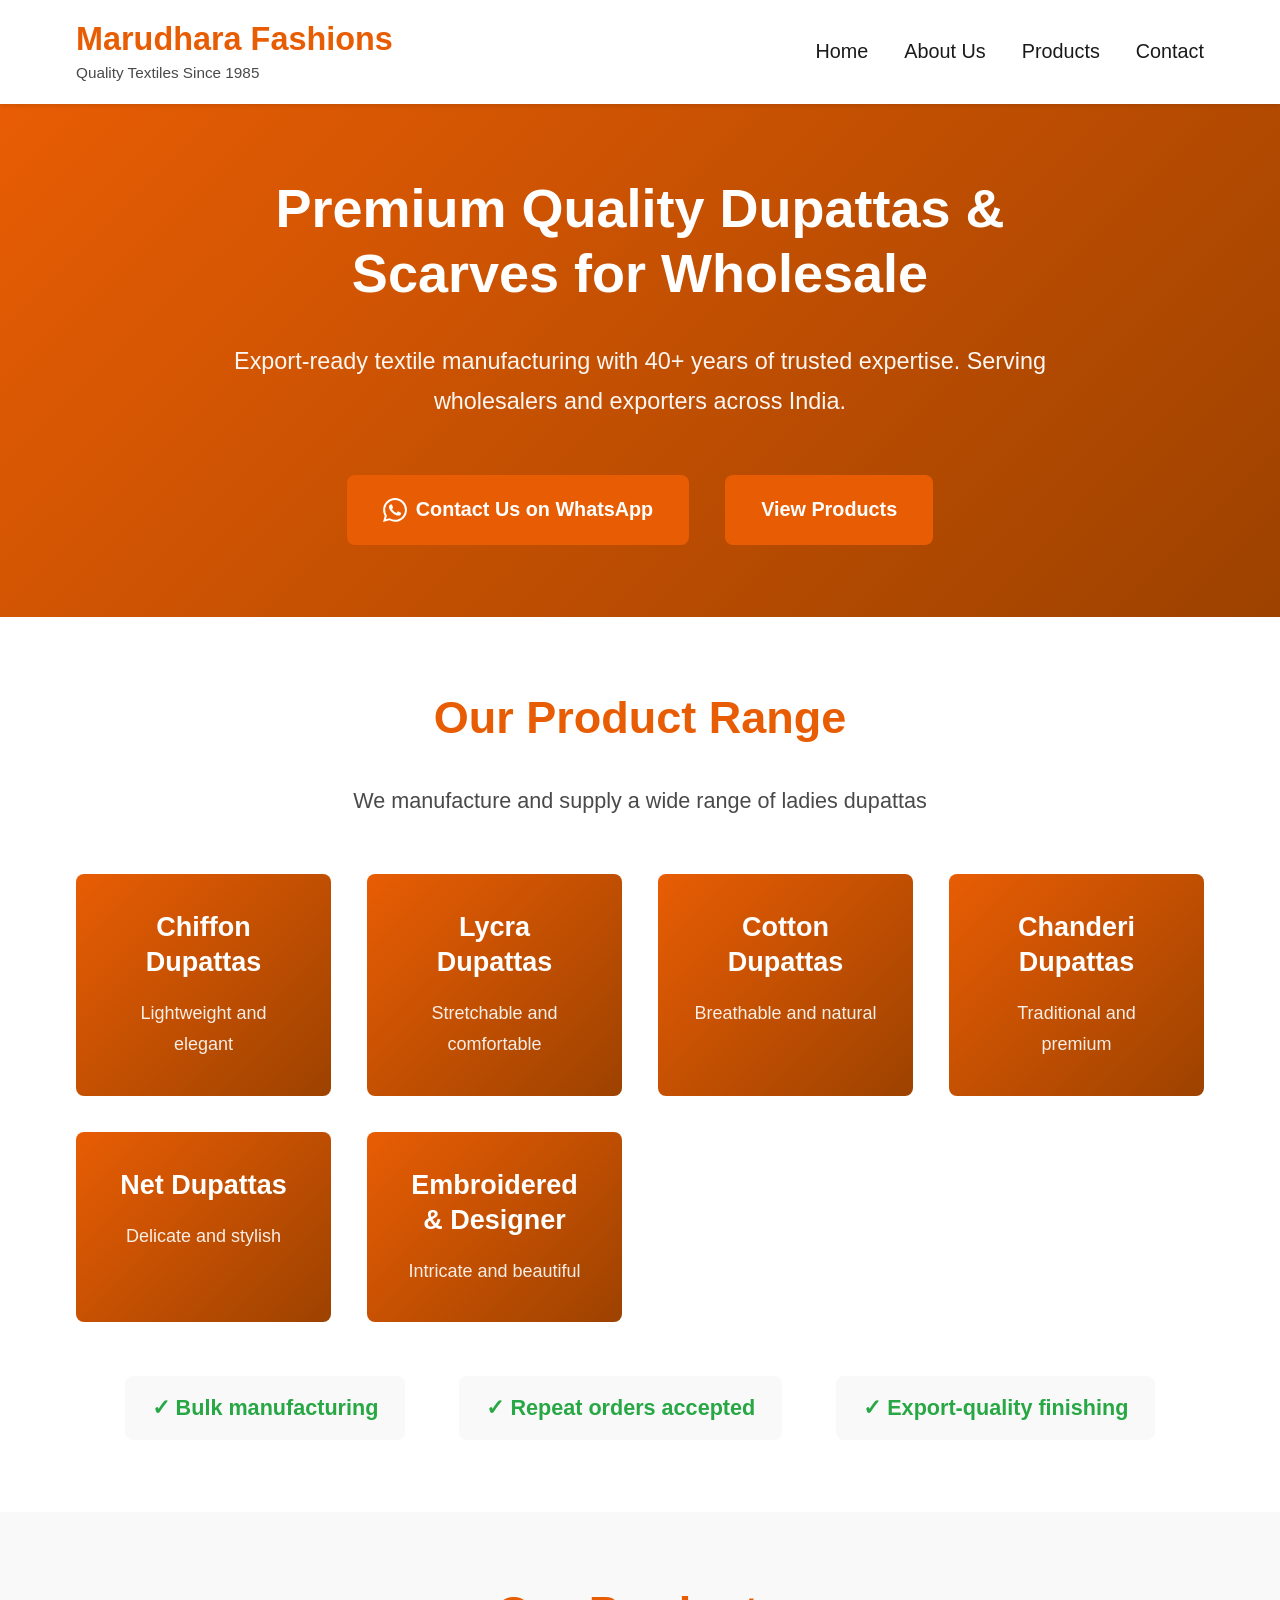
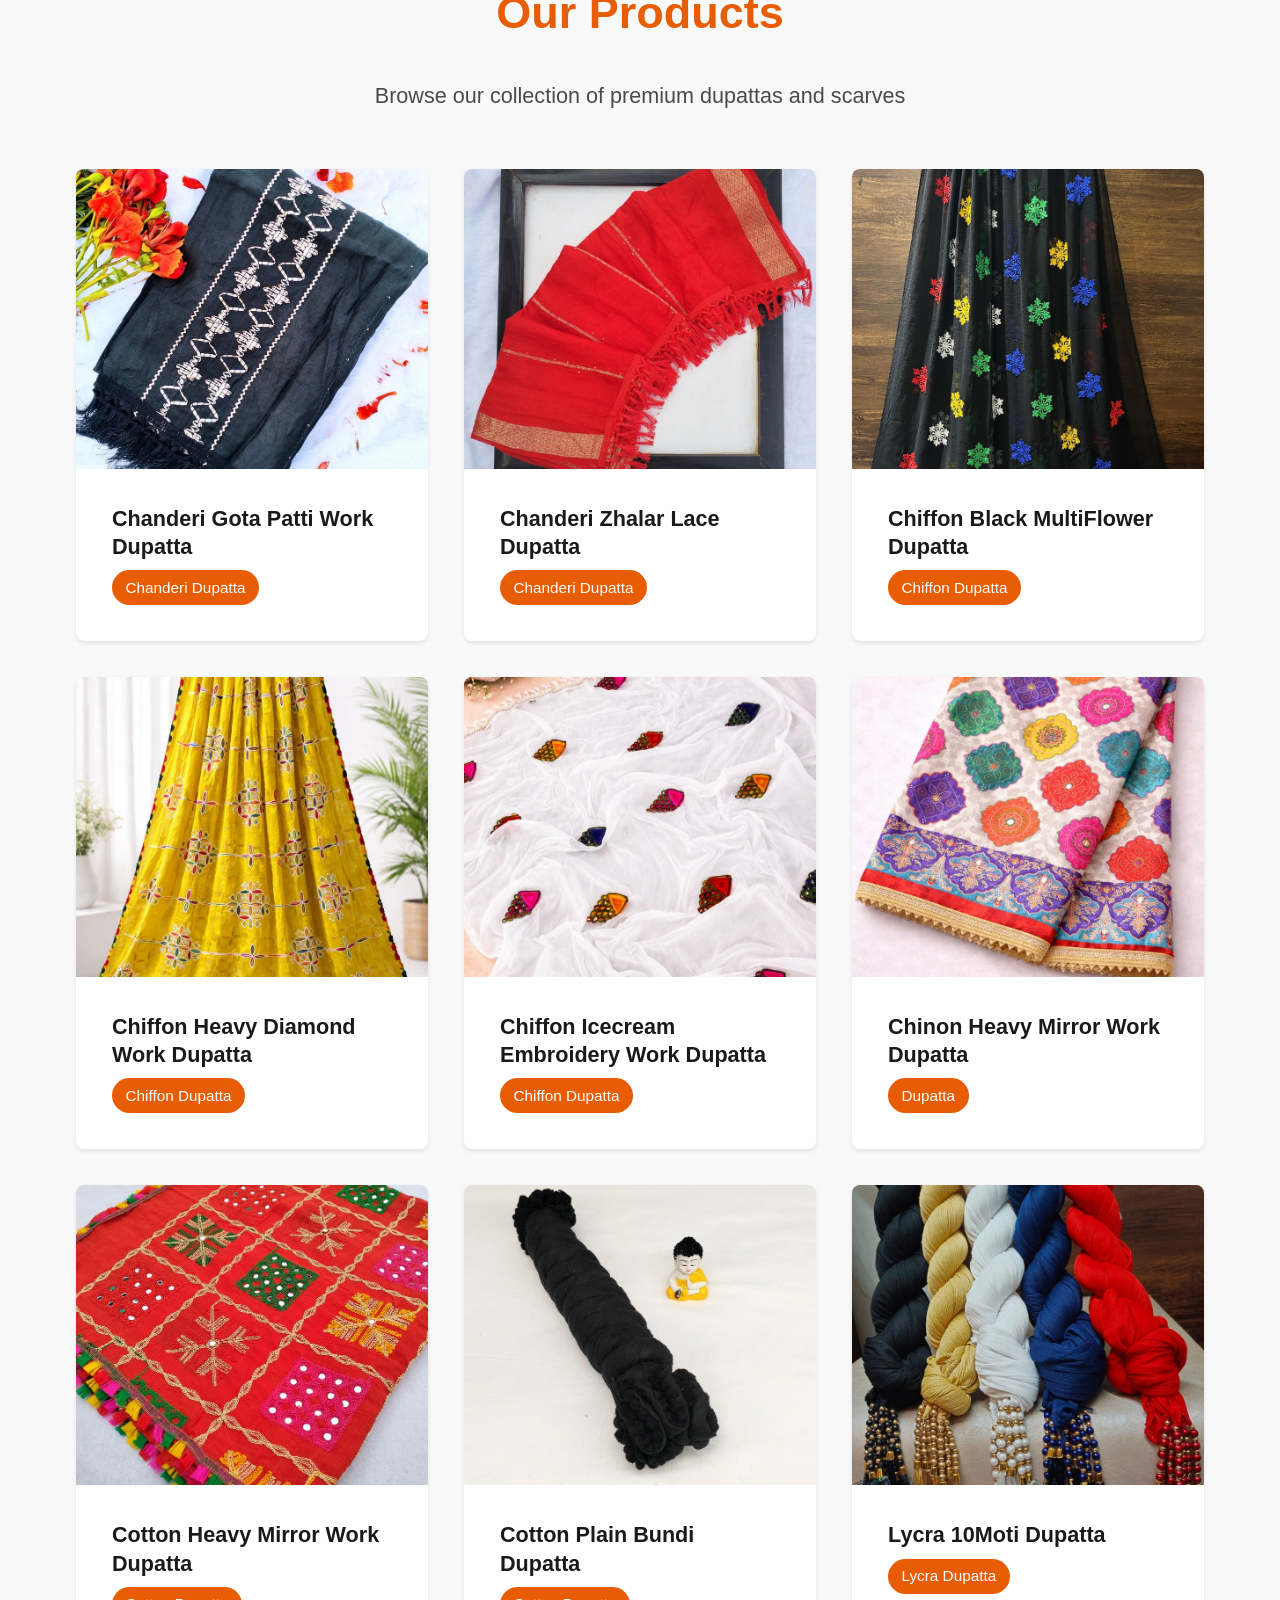
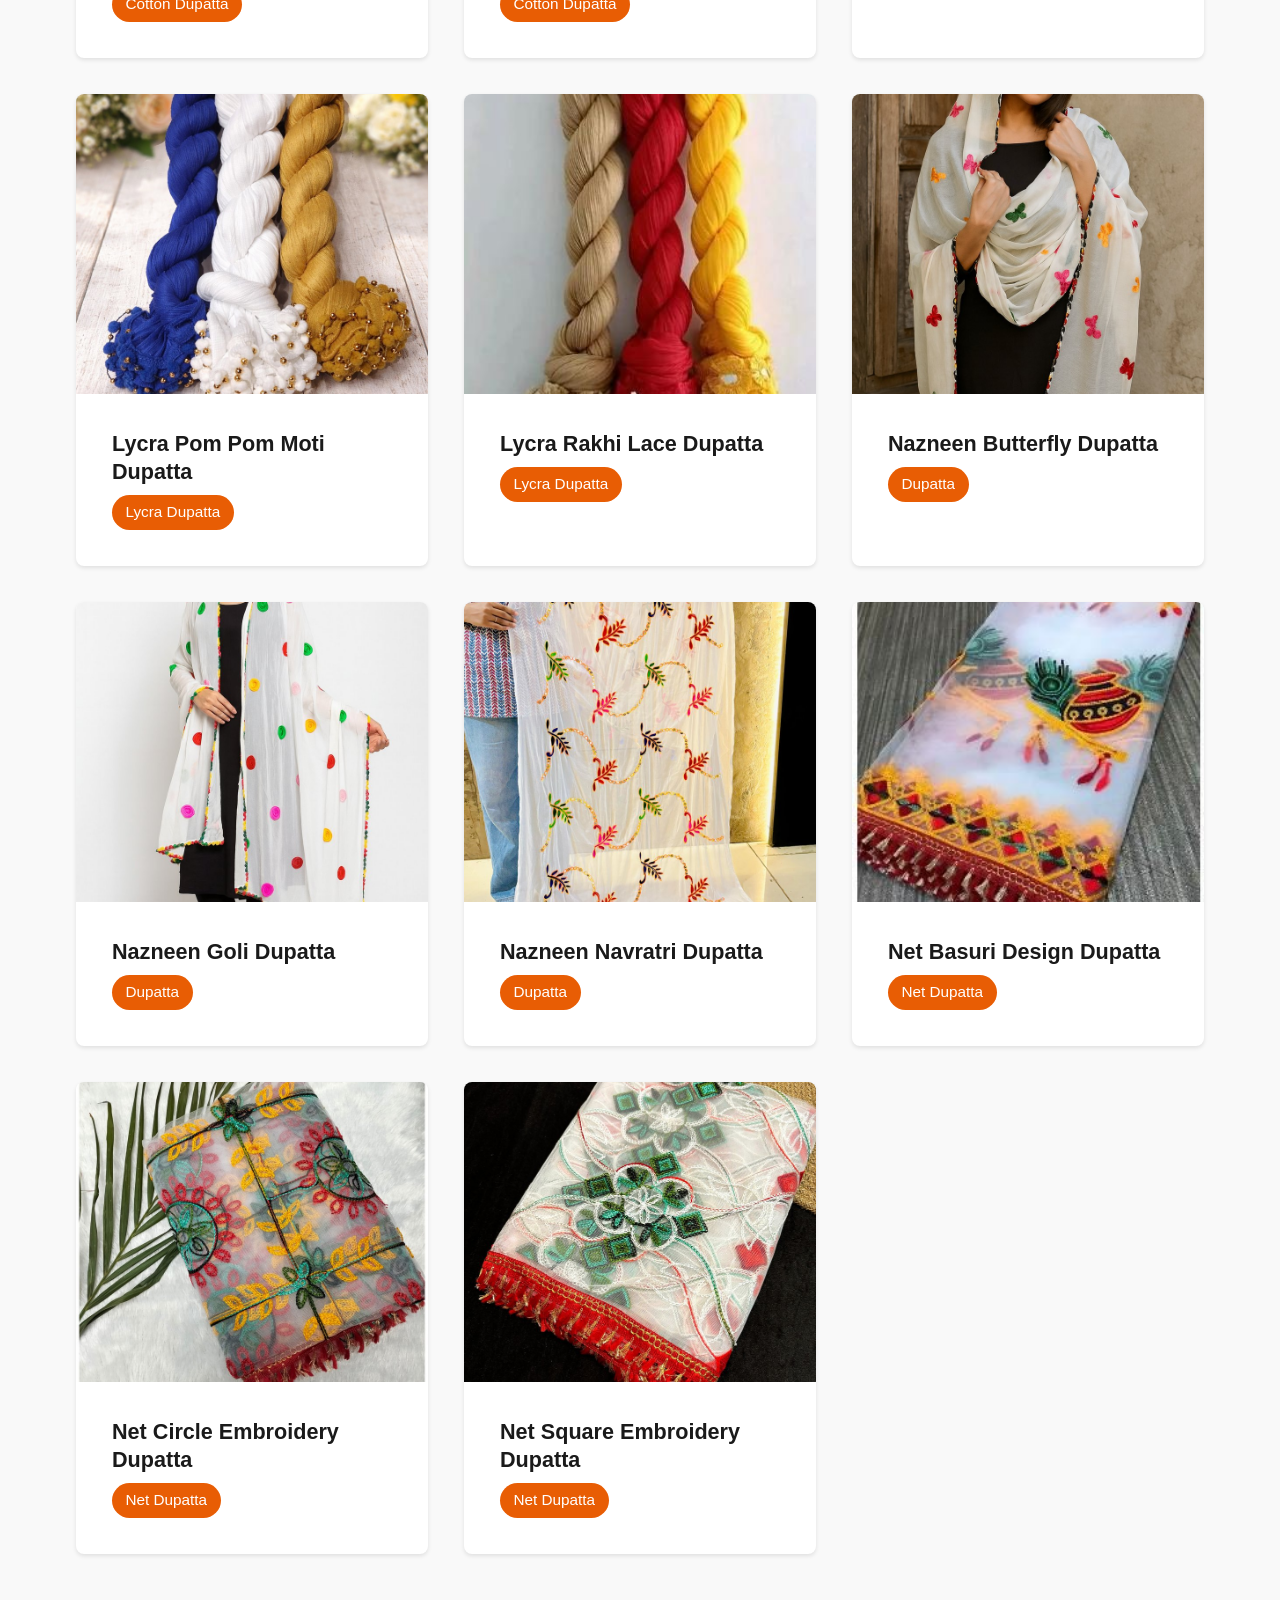
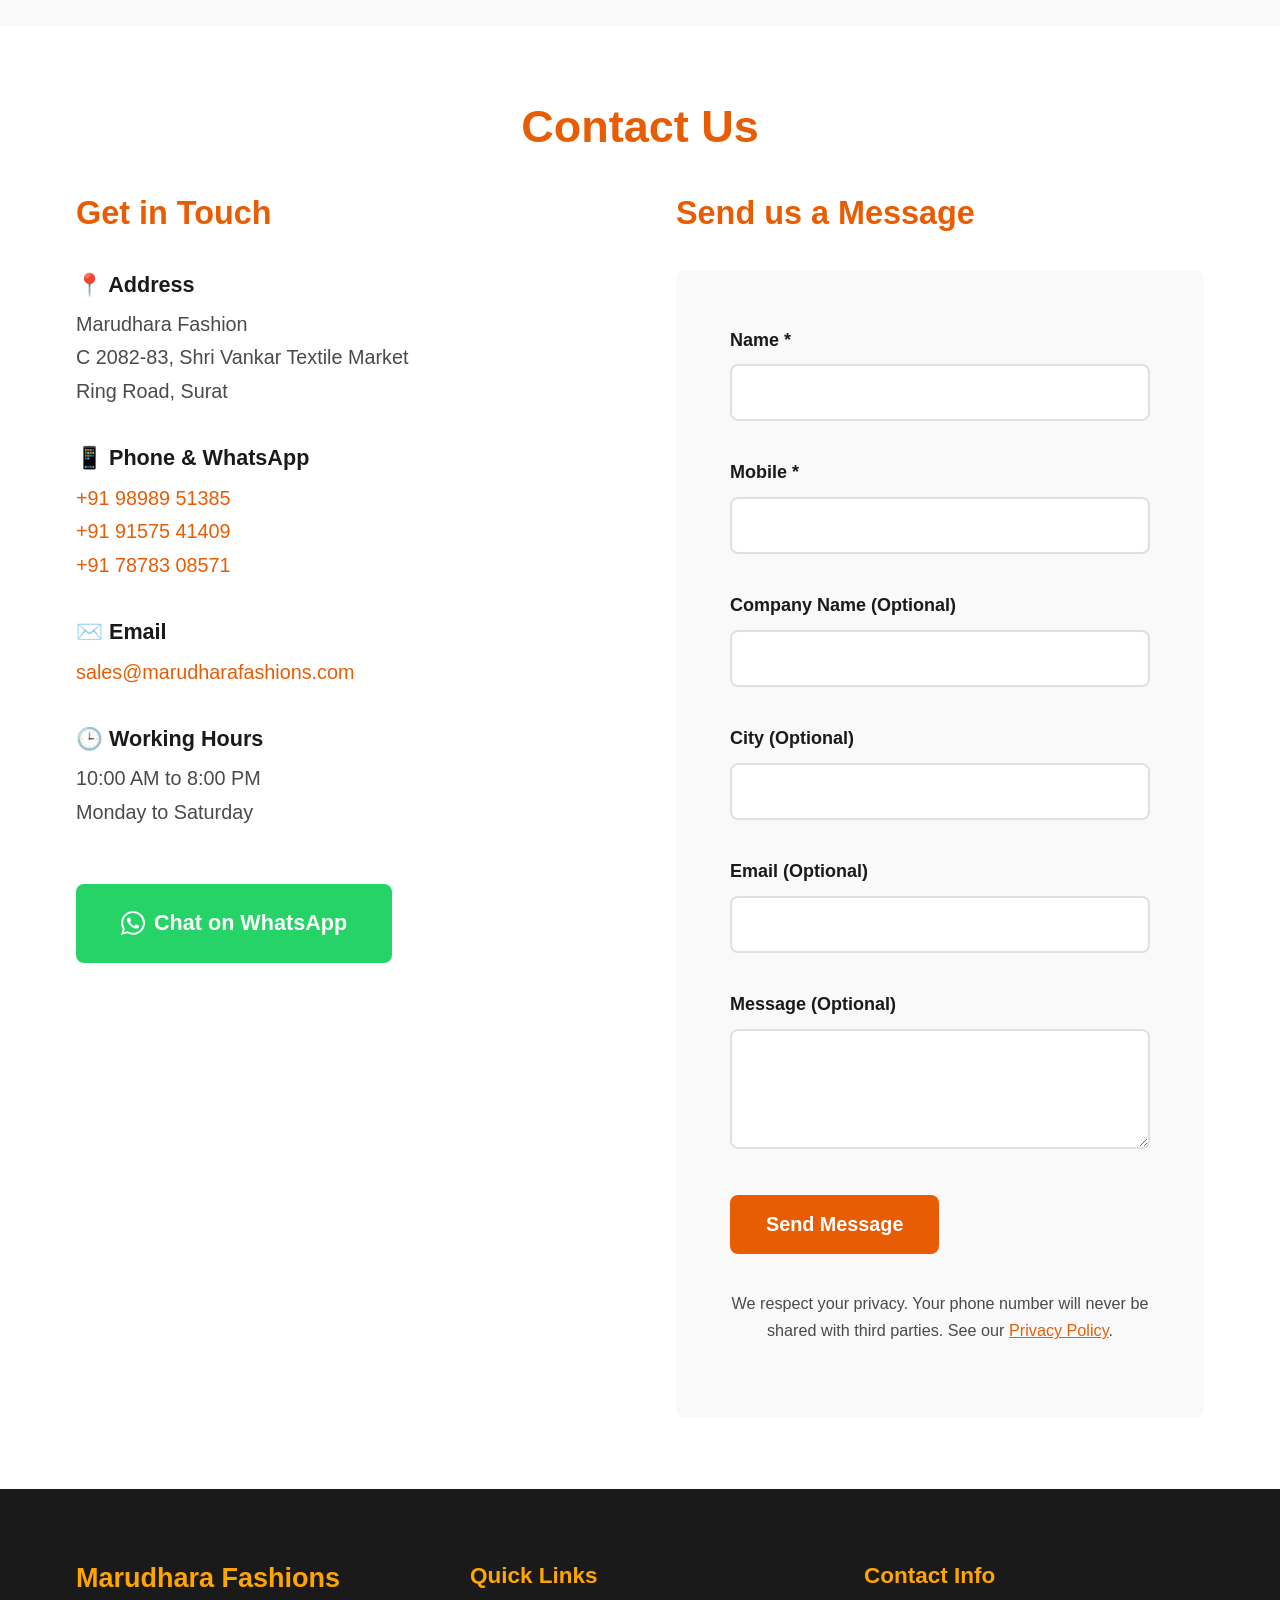
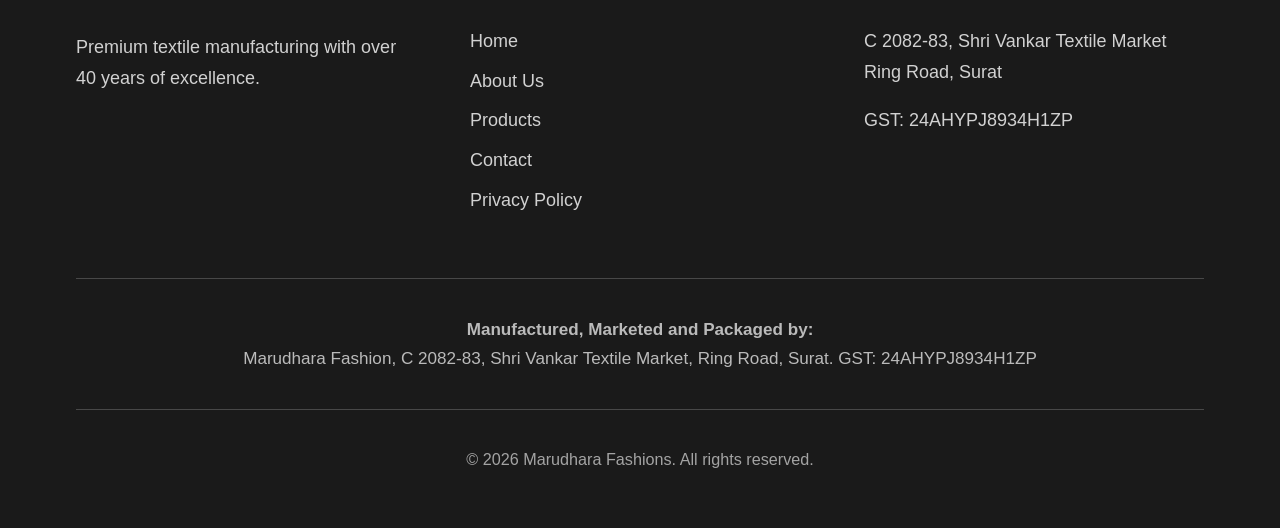
<file: index.html>
<!DOCTYPE html>
<html lang="en">
<head>
    <meta charset="UTF-8">
    <meta name="viewport" content="width=device-width, initial-scale=1.0">
    <meta name="description" content="Marudhara Fashions - Surat-based textile manufacturing company specializing in ladies dupattas and scarves. Bulk manufacturing, export-quality finishing, Pan-India supply.">
    <meta name="keywords" content="ladies dupattas, scarves, textile manufacturing, Surat, wholesale, export, chiffon dupattas, lycra dupattas, cotton dupattas, chanderi dupattas">
    <title>Marudhara Fashions - Premium Textile Manufacturing | Surat</title>
    <link rel="stylesheet" href="css/style.css">
</head>
<body>
    <!-- Navigation Header -->
    <header class="header">
        <nav class="navbar">
            <div class="container">
                <div class="logo">
                    <h1>Marudhara Fashions</h1>
                    <p class="tagline">Quality Textiles Since 1985</p>
                </div>
                <ul class="nav-menu" id="navMenu">
                    <li><a href="#home">Home</a></li>
                    <li><a href="about.html">About Us</a></li>
                    <li><a href="#products">Products</a></li>
                    <li><a href="#contact">Contact</a></li>
                </ul>
                <button class="mobile-menu-toggle" id="mobileMenuToggle">
                    <span></span>
                    <span></span>
                    <span></span>
                </button>
            </div>
        </nav>
    </header>

    <!-- Hero Section -->
    <section id="home" class="hero">
        <div class="container">
            <div class="hero-content">
                <h1 class="hero-title">Premium Quality Dupattas & Scarves for Wholesale</h1>
                <p class="hero-subtitle">Export-ready textile manufacturing with 40+ years of trusted expertise. Serving wholesalers and exporters across India.</p>
                <div class="hero-cta">
                    <a href="https://wa.me/919157541409" class="btn btn-primary" target="_blank">
                        <svg class="whatsapp-icon" viewBox="0 0 24 24" fill="currentColor">
                            <path d="M17.472 14.382c-.297-.149-1.758-.867-2.03-.967-.273-.099-.471-.148-.67.15-.197.297-.767.966-.94 1.164-.173.199-.347.223-.644.075-.297-.15-1.255-.463-2.39-1.475-.883-.788-1.48-1.761-1.653-2.059-.173-.297-.018-.458.13-.606.134-.133.298-.347.446-.52.149-.174.198-.298.298-.497.099-.198.05-.371-.025-.52-.075-.149-.669-1.612-.916-2.207-.242-.579-.487-.5-.669-.51-.173-.008-.371-.01-.57-.01-.198 0-.52.074-.792.372-.272.297-1.04 1.016-1.04 2.479 0 1.462 1.065 2.875 1.213 3.074.149.198 2.096 3.2 5.077 4.487.709.306 1.262.489 1.694.625.712.227 1.36.195 1.871.118.571-.085 1.758-.719 2.006-1.413.248-.694.248-1.289.173-1.413-.074-.124-.272-.198-.57-.347m-5.421 7.403h-.004a9.87 9.87 0 01-5.031-1.378l-.361-.214-3.741.982.998-3.648-.235-.374a9.86 9.86 0 01-1.51-5.26c.001-5.45 4.436-9.884 9.888-9.884 2.64 0 5.122 1.03 6.988 2.898a9.825 9.825 0 012.893 6.994c-.003 5.45-4.437 9.884-9.885 9.884m8.413-18.297A11.815 11.815 0 0012.05 0C5.495 0 .16 5.335.157 11.892c0 2.096.547 4.142 1.588 5.945L.057 24l6.305-1.654a11.882 11.882 0 005.683 1.448h.005c6.554 0 11.89-5.335 11.893-11.893a11.821 11.821 0 00-3.48-8.413Z"/>
                        </svg>
                        Contact Us on WhatsApp
                    </a>
                    <a href="#products" class="btn btn-primary">View Products</a>
                </div>
            </div>
        </div>
    </section>

    <!-- Product Range Section -->
    <section id="product-range" class="product-range">
        <div class="container">
            <h2 class="section-title">Our Product Range</h2>
            <p class="section-subtitle">We manufacture and supply a wide range of ladies dupattas</p>

            <div class="product-types">
                <div class="product-type-card">
                    <h3>Chiffon Dupattas</h3>
                    <p>Lightweight and elegant</p>
                </div>
                <div class="product-type-card">
                    <h3>Lycra Dupattas</h3>
                    <p>Stretchable and comfortable</p>
                </div>
                <div class="product-type-card">
                    <h3>Cotton Dupattas</h3>
                    <p>Breathable and natural</p>
                </div>
                <div class="product-type-card">
                    <h3>Chanderi Dupattas</h3>
                    <p>Traditional and premium</p>
                </div>
                <div class="product-type-card">
                    <h3>Net Dupattas</h3>
                    <p>Delicate and stylish</p>
                </div>
                <div class="product-type-card">
                    <h3>Embroidered & Designer</h3>
                    <p>Intricate and beautiful</p>
                </div>
            </div>

            <div class="features">
                <div class="feature">✓ Bulk manufacturing</div>
                <div class="feature">✓ Repeat orders accepted</div>
                <div class="feature">✓ Export-quality finishing</div>
            </div>
        </div>
    </section>

    <!-- Products Gallery Section -->
    <section id="products" class="products-gallery">
        <div class="container">
            <h2 class="section-title">Our Products</h2>
            <p class="section-subtitle">Browse our collection of premium dupattas and scarves</p>

            <div class="products-grid" id="productsGrid">
                <!-- Products will be loaded dynamically from the products folder -->
                <div class="no-products-message">
                    <p>Product images will appear here once you add them to the <code>/products</code> folder</p>
                </div>
            </div>
        </div>
    </section>

    <!-- Contact Section -->
    <section id="contact" class="contact">
        <div class="container">
            <h2 class="section-title">Contact Us</h2>

            <div class="contact-content">
                <div class="contact-info">
                    <h3>Get in Touch</h3>

                    <div class="contact-item">
                        <h4>📍 Address</h4>
                        <p>Marudhara Fashion<br>
                        C 2082-83, Shri Vankar Textile Market<br>
                        Ring Road, Surat</p>
                    </div>

                    <div class="contact-item">
                        <h4>📱 Phone & WhatsApp</h4>
                        <p>
                            <a href="tel:+919898951385">+91 98989 51385</a><br>
                            <a href="tel:+919157541409">+91 91575 41409</a><br>
                            <a href="tel:+917878308571">+91 78783 08571</a>
                        </p>
                    </div>

                    <div class="contact-item">
                        <h4>✉️ Email</h4>
                        <p><a href="mailto:sales@marudharafashions.com">sales@marudharafashions.com</a></p>
                    </div>

                    <div class="contact-item">
                        <h4>🕒 Working Hours</h4>
                        <p>10:00 AM to 8:00 PM<br>Monday to Saturday</p>
                    </div>

                    <div class="whatsapp-cta">
                        <a href="https://wa.me/919157541409" class="btn btn-whatsapp" target="_blank">
                            <svg class="whatsapp-icon" viewBox="0 0 24 24" fill="currentColor">
                                <path d="M17.472 14.382c-.297-.149-1.758-.867-2.03-.967-.273-.099-.471-.148-.67.15-.197.297-.767.966-.94 1.164-.173.199-.347.223-.644.075-.297-.15-1.255-.463-2.39-1.475-.883-.788-1.48-1.761-1.653-2.059-.173-.297-.018-.458.13-.606.134-.133.298-.347.446-.52.149-.174.198-.298.298-.497.099-.198.05-.371-.025-.52-.075-.149-.669-1.612-.916-2.207-.242-.579-.487-.5-.669-.51-.173-.008-.371-.01-.57-.01-.198 0-.52.074-.792.372-.272.297-1.04 1.016-1.04 2.479 0 1.462 1.065 2.875 1.213 3.074.149.198 2.096 3.2 5.077 4.487.709.306 1.262.489 1.694.625.712.227 1.36.195 1.871.118.571-.085 1.758-.719 2.006-1.413.248-.694.248-1.289.173-1.413-.074-.124-.272-.198-.57-.347m-5.421 7.403h-.004a9.87 9.87 0 01-5.031-1.378l-.361-.214-3.741.982.998-3.648-.235-.374a9.86 9.86 0 01-1.51-5.26c.001-5.45 4.436-9.884 9.888-9.884 2.64 0 5.122 1.03 6.988 2.898a9.825 9.825 0 012.893 6.994c-.003 5.45-4.437 9.884-9.885 9.884m8.413-18.297A11.815 11.815 0 0012.05 0C5.495 0 .16 5.335.157 11.892c0 2.096.547 4.142 1.588 5.945L.057 24l6.305-1.654a11.882 11.882 0 005.683 1.448h.005c6.554 0 11.89-5.335 11.893-11.893a11.821 11.821 0 00-3.48-8.413Z"/>
                            </svg>
                            Chat on WhatsApp
                        </a>
                    </div>
                </div>

                <div class="contact-form-wrapper">
                    <h3>Send us a Message</h3>
                    <form class="contact-form" id="contactForm">
                        <div class="form-group">
                            <label for="name">Name *</label>
                            <input type="text" id="name" name="name" required>
                        </div>

                        <div class="form-group">
                            <label for="mobile">Mobile *</label>
                            <input type="tel" id="mobile" name="mobile" required>
                        </div>

                        <div class="form-group">
                            <label for="company">Company Name (Optional)</label>
                            <input type="text" id="company" name="company">
                        </div>

                        <div class="form-group">
                            <label for="city">City (Optional)</label>
                            <input type="text" id="city" name="city">
                        </div>

                        <div class="form-group">
                            <label for="email">Email (Optional)</label>
                            <input type="email" id="email" name="email">
                        </div>

                        <div class="form-group">
                            <label for="message">Message (Optional)</label>
                            <textarea id="message" name="message" rows="4"></textarea>
                        </div>

                        <button type="submit" class="btn btn-primary">Send Message</button>

                        <p class="form-note">We respect your privacy. Your phone number will never be shared with third parties. See our <a href="privacy-policy.html">Privacy Policy</a>.</p>
                    </form>
                </div>
            </div>
        </div>
    </section>

    <!-- Footer -->
    <footer class="footer">
        <div class="container">
            <div class="footer-content">
                <div class="footer-section">
                    <h3>Marudhara Fashions</h3>
                    <p>Premium textile manufacturing with over 40 years of excellence.</p>
                </div>

                <div class="footer-section">
                    <h4>Quick Links</h4>
                    <ul>
                        <li><a href="#home">Home</a></li>
                        <li><a href="about.html">About Us</a></li>
                        <li><a href="#products">Products</a></li>
                        <li><a href="#contact">Contact</a></li>
                        <li><a href="privacy-policy.html">Privacy Policy</a></li>
                    </ul>
                </div>

                <div class="footer-section">
                    <h4>Contact Info</h4>
                    <p>C 2082-83, Shri Vankar Textile Market<br>Ring Road, Surat</p>
                    <p>GST: 24AHYPJ8934H1ZP</p>
                </div>
            </div>

            <div class="footer-legal">
                <p><strong>Manufactured, Marketed and Packaged by:</strong><br>
                Marudhara Fashion, C 2082-83, Shri Vankar Textile Market, Ring Road, Surat. GST: 24AHYPJ8934H1ZP</p>
            </div>

            <div class="footer-bottom">
                <p>&copy; 2026 Marudhara Fashions. All rights reserved.</p>
            </div>
        </div>
    </footer>

    <script src="js/main.js"></script>
</body>
</html>
</file>
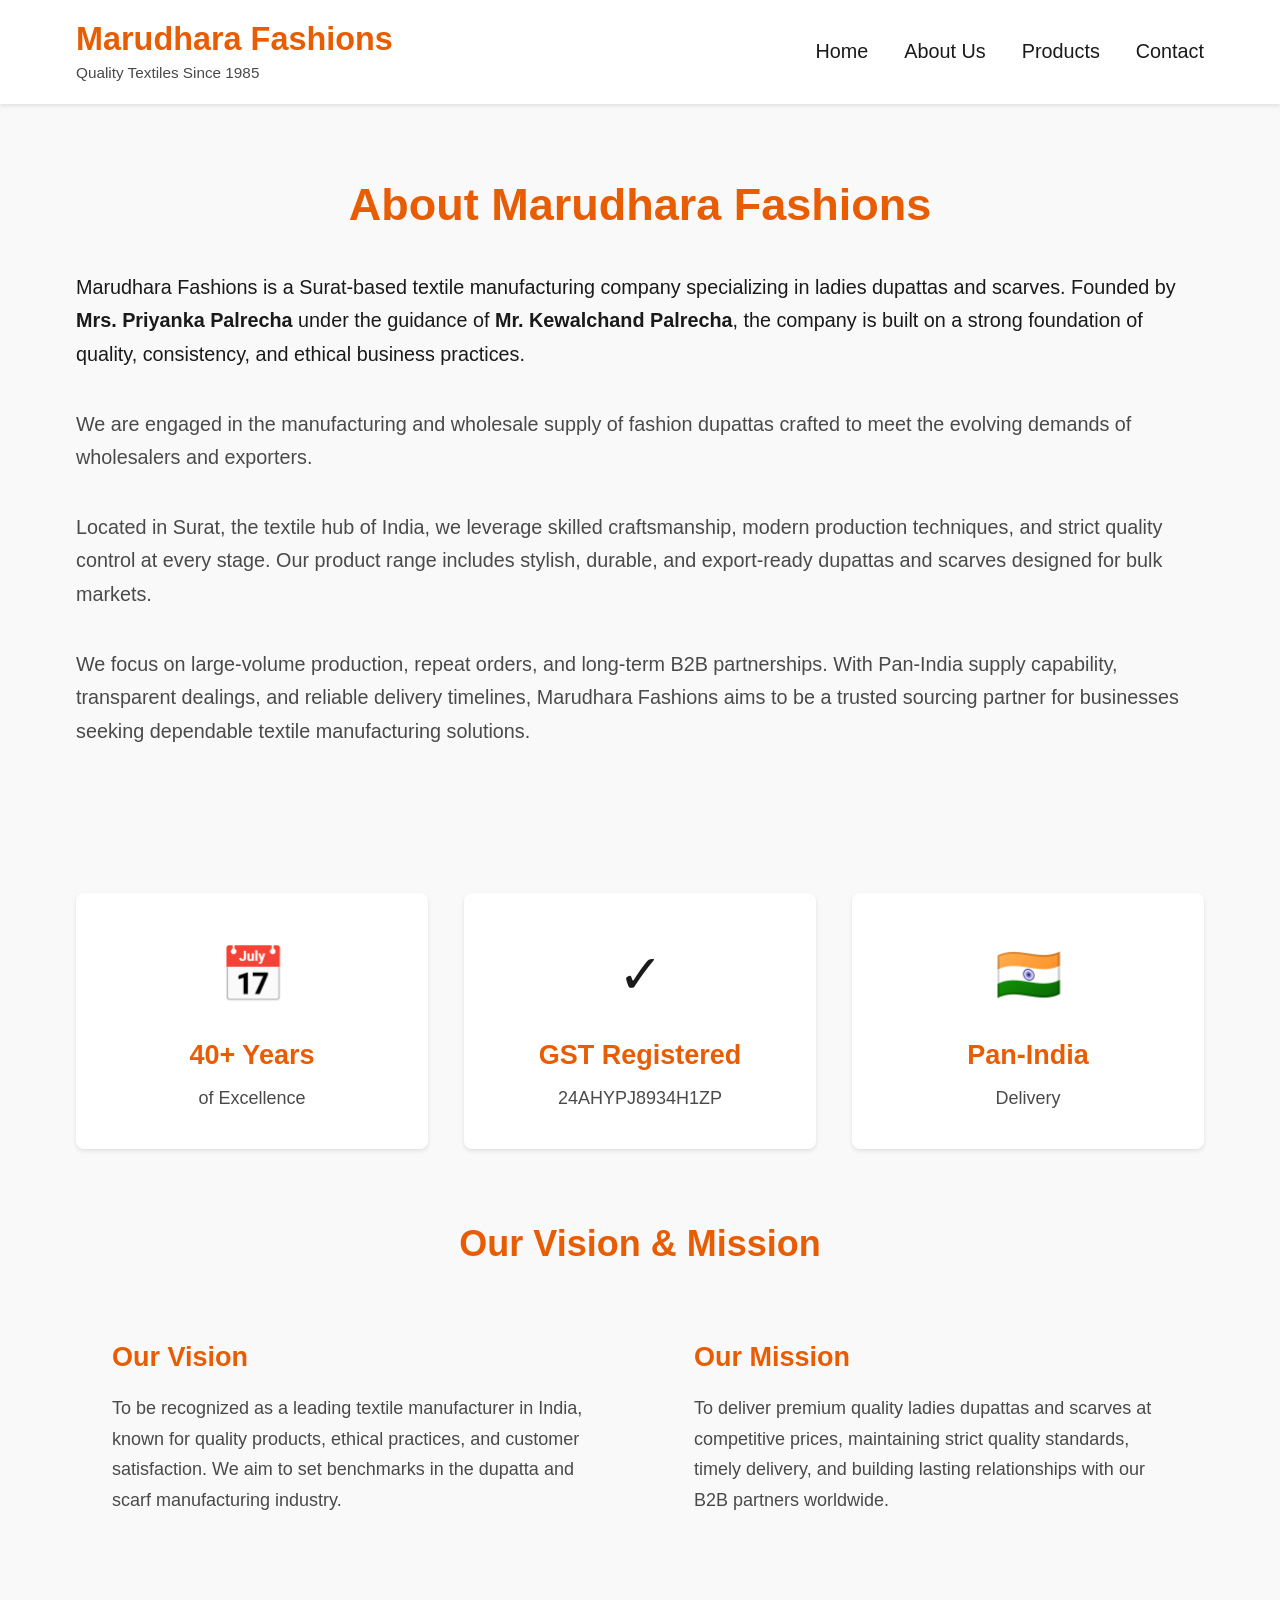
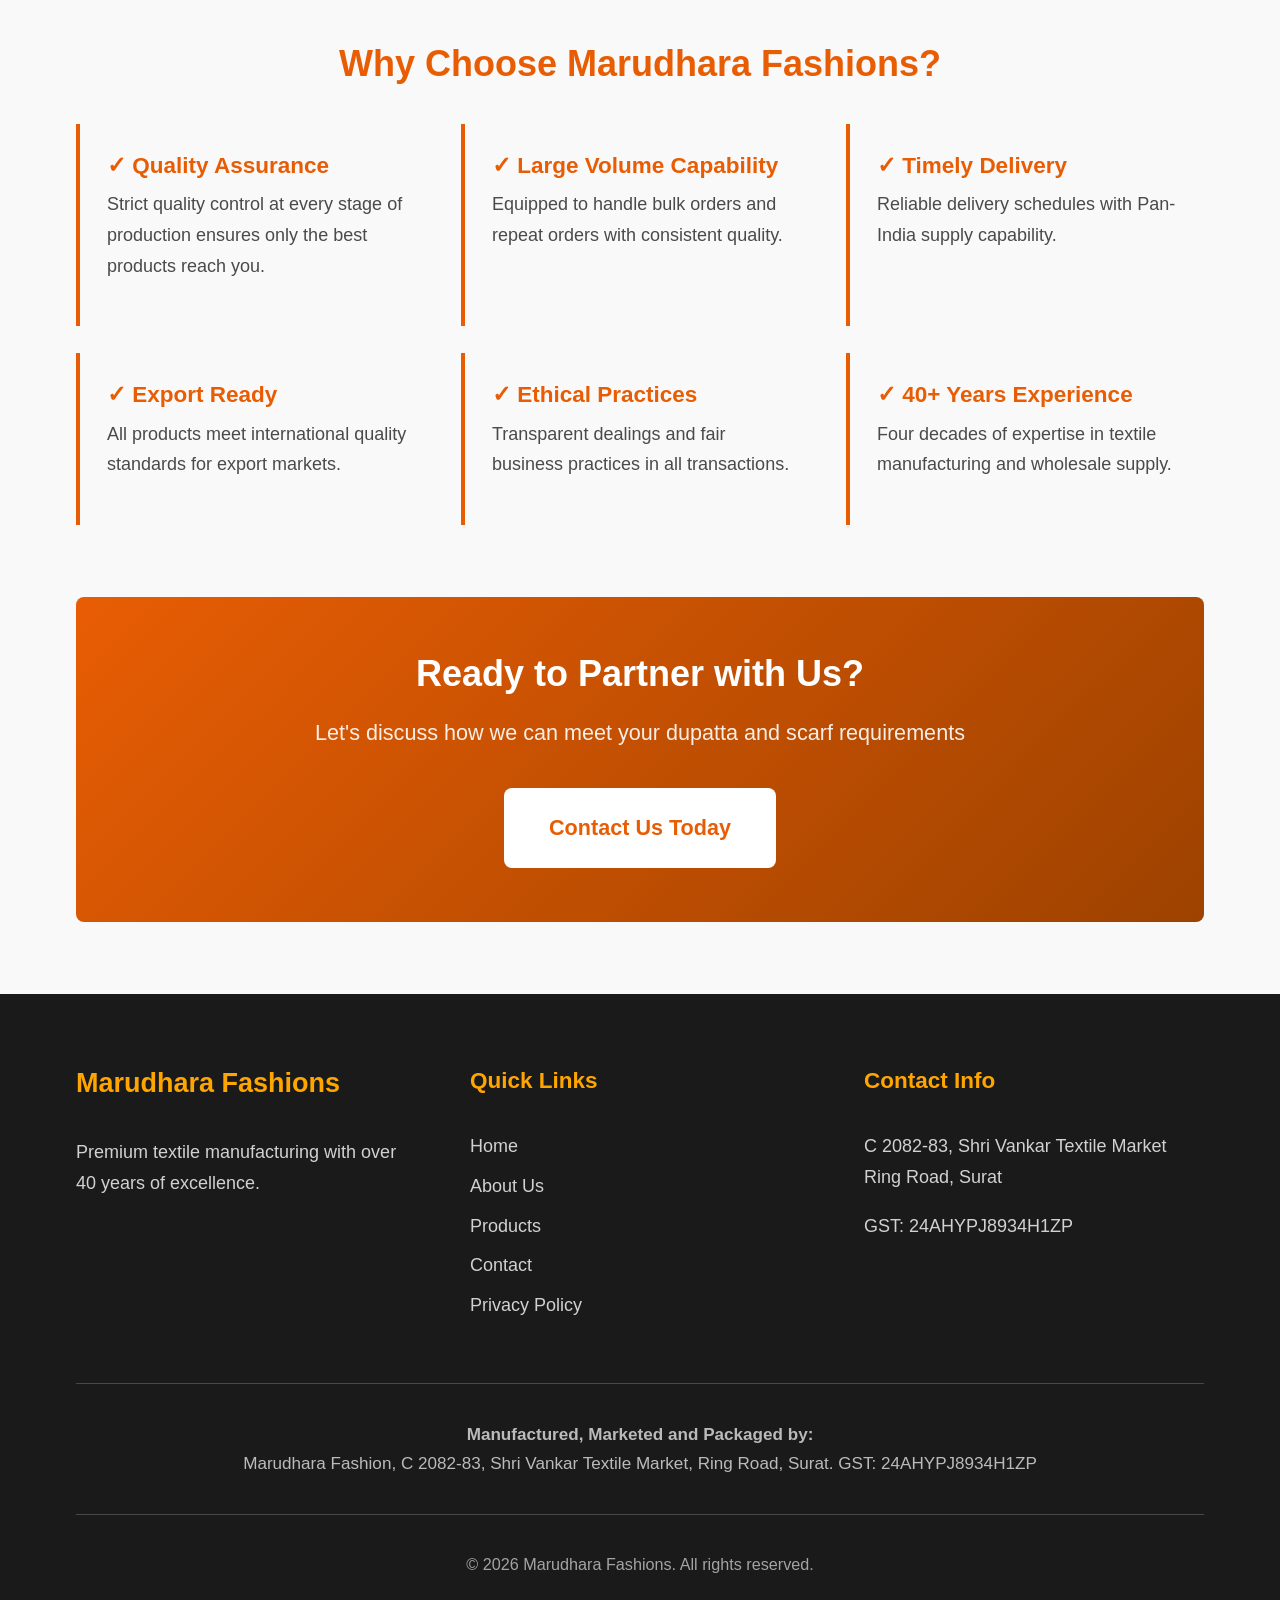
<file: about.html>
<!DOCTYPE html>
<html lang="en">
<head>
    <meta charset="UTF-8">
    <meta name="viewport" content="width=device-width, initial-scale=1.0">
    <meta name="description" content="About Marudhara Fashions - Surat-based textile manufacturer with 40+ years of excellence in ladies dupattas and scarves manufacturing.">
    <meta name="keywords" content="about marudhara fashions, textile manufacturing, Surat, dupattas, scarves, wholesale">
    <title>About Us - Marudhara Fashions</title>
    <link rel="stylesheet" href="css/style.css">
</head>
<body>
    <!-- Navigation Header -->
    <header class="header">
        <nav class="navbar">
            <div class="container">
                <div class="logo">
                    <h1>Marudhara Fashions</h1>
                    <p class="tagline">Quality Textiles Since 1985</p>
                </div>
                <ul class="nav-menu" id="navMenu">
                    <li><a href="index.html">Home</a></li>
                    <li><a href="about.html">About Us</a></li>
                    <li><a href="index.html#products">Products</a></li>
                    <li><a href="index.html#contact">Contact</a></li>
                </ul>
                <button class="mobile-menu-toggle" id="mobileMenuToggle">
                    <span></span>
                    <span></span>
                    <span></span>
                </button>
            </div>
        </nav>
    </header>

    <!-- About Section -->
    <section id="about" class="about">
        <div class="container">
            <h1 class="section-title">About Marudhara Fashions</h1>

            <div class="about-content">
                <div class="about-text">
                    <p class="lead">Marudhara Fashions is a Surat-based textile manufacturing company specializing in ladies dupattas and scarves. Founded by <strong>Mrs. Priyanka Palrecha</strong> under the guidance of <strong>Mr. Kewalchand Palrecha</strong>, the company is built on a strong foundation of quality, consistency, and ethical business practices.</p>

                    <p>We are engaged in the manufacturing and wholesale supply of fashion dupattas crafted to meet the evolving demands of wholesalers and exporters.</p>

                    <p>Located in Surat, the textile hub of India, we leverage skilled craftsmanship, modern production techniques, and strict quality control at every stage. Our product range includes stylish, durable, and export-ready dupattas and scarves designed for bulk markets.</p>

                    <p>We focus on large-volume production, repeat orders, and long-term B2B partnerships. With Pan-India supply capability, transparent dealings, and reliable delivery timelines, Marudhara Fashions aims to be a trusted sourcing partner for businesses seeking dependable textile manufacturing solutions.</p>
                </div>

                <div class="trust-badges">
                    <div class="badge">
                        <div class="badge-icon">📅</div>
                        <h3>40+ Years</h3>
                        <p>of Excellence</p>
                    </div>
                    <div class="badge">
                        <div class="badge-icon">✓</div>
                        <h3>GST Registered</h3>
                        <p>24AHYPJ8934H1ZP</p>
                    </div>
                    <div class="badge">
                        <div class="badge-icon">🇮🇳</div>
                        <h3>Pan-India</h3>
                        <p>Delivery</p>
                    </div>
                </div>
            </div>

            <!-- Our Vision & Mission -->
            <div style="margin-top: 4rem;">
                <h2 style="text-align: center; color: var(--primary-color); margin-bottom: 2rem;">Our Vision & Mission</h2>

                <div style="display: grid; grid-template-columns: repeat(auto-fit, minmax(300px, 1fr)); gap: 2rem;">
                    <div style="background: var(--background-light); padding: 2rem; border-radius: var(--border-radius);">
                        <h3 style="color: var(--primary-color); margin-bottom: 1rem;">Our Vision</h3>
                        <p>To be recognized as a leading textile manufacturer in India, known for quality products, ethical practices, and customer satisfaction. We aim to set benchmarks in the dupatta and scarf manufacturing industry.</p>
                    </div>

                    <div style="background: var(--background-light); padding: 2rem; border-radius: var(--border-radius);">
                        <h3 style="color: var(--primary-color); margin-bottom: 1rem;">Our Mission</h3>
                        <p>To deliver premium quality ladies dupattas and scarves at competitive prices, maintaining strict quality standards, timely delivery, and building lasting relationships with our B2B partners worldwide.</p>
                    </div>
                </div>
            </div>

            <!-- Why Choose Us -->
            <div style="margin-top: 4rem;">
                <h2 style="text-align: center; color: var(--primary-color); margin-bottom: 2rem;">Why Choose Marudhara Fashions?</h2>

                <div style="display: grid; grid-template-columns: repeat(auto-fit, minmax(280px, 1fr)); gap: 1.5rem;">
                    <div style="padding: 1.5rem; border-left: 4px solid var(--primary-color);">
                        <h4 style="color: var(--primary-color); margin-bottom: 0.5rem;">✓ Quality Assurance</h4>
                        <p>Strict quality control at every stage of production ensures only the best products reach you.</p>
                    </div>

                    <div style="padding: 1.5rem; border-left: 4px solid var(--primary-color);">
                        <h4 style="color: var(--primary-color); margin-bottom: 0.5rem;">✓ Large Volume Capability</h4>
                        <p>Equipped to handle bulk orders and repeat orders with consistent quality.</p>
                    </div>

                    <div style="padding: 1.5rem; border-left: 4px solid var(--primary-color);">
                        <h4 style="color: var(--primary-color); margin-bottom: 0.5rem;">✓ Timely Delivery</h4>
                        <p>Reliable delivery schedules with Pan-India supply capability.</p>
                    </div>

                    <div style="padding: 1.5rem; border-left: 4px solid var(--primary-color);">
                        <h4 style="color: var(--primary-color); margin-bottom: 0.5rem;">✓ Export Ready</h4>
                        <p>All products meet international quality standards for export markets.</p>
                    </div>

                    <div style="padding: 1.5rem; border-left: 4px solid var(--primary-color);">
                        <h4 style="color: var(--primary-color); margin-bottom: 0.5rem;">✓ Ethical Practices</h4>
                        <p>Transparent dealings and fair business practices in all transactions.</p>
                    </div>

                    <div style="padding: 1.5rem; border-left: 4px solid var(--primary-color);">
                        <h4 style="color: var(--primary-color); margin-bottom: 0.5rem;">✓ 40+ Years Experience</h4>
                        <p>Four decades of expertise in textile manufacturing and wholesale supply.</p>
                    </div>
                </div>
            </div>

            <!-- Call to Action -->
            <div style="text-align: center; margin-top: 4rem; padding: 3rem; background: linear-gradient(135deg, var(--primary-color), var(--primary-dark)); border-radius: var(--border-radius);">
                <h2 style="color: white; margin-bottom: 1rem;">Ready to Partner with Us?</h2>
                <p style="color: rgba(255,255,255,0.9); font-size: 1.2rem; margin-bottom: 2rem;">Let's discuss how we can meet your dupatta and scarf requirements</p>
                <a href="index.html#contact" class="btn btn-whatsapp" style="background-color: white; color: var(--primary-color);">Contact Us Today</a>
            </div>
        </div>
    </section>

    <!-- Footer -->
    <footer class="footer">
        <div class="container">
            <div class="footer-content">
                <div class="footer-section">
                    <h3>Marudhara Fashions</h3>
                    <p>Premium textile manufacturing with over 40 years of excellence.</p>
                </div>

                <div class="footer-section">
                    <h4>Quick Links</h4>
                    <ul>
                        <li><a href="index.html">Home</a></li>
                        <li><a href="about.html">About Us</a></li>
                        <li><a href="index.html#products">Products</a></li>
                        <li><a href="index.html#contact">Contact</a></li>
                        <li><a href="privacy-policy.html">Privacy Policy</a></li>
                    </ul>
                </div>

                <div class="footer-section">
                    <h4>Contact Info</h4>
                    <p>C 2082-83, Shri Vankar Textile Market<br>Ring Road, Surat</p>
                    <p>GST: 24AHYPJ8934H1ZP</p>
                </div>
            </div>

            <div class="footer-legal">
                <p><strong>Manufactured, Marketed and Packaged by:</strong><br>
                Marudhara Fashion, C 2082-83, Shri Vankar Textile Market, Ring Road, Surat. GST: 24AHYPJ8934H1ZP</p>
            </div>

            <div class="footer-bottom">
                <p>&copy; 2026 Marudhara Fashions. All rights reserved.</p>
            </div>
        </div>
    </footer>

    <script src="js/main.js"></script>
</body>
</html>
</file>
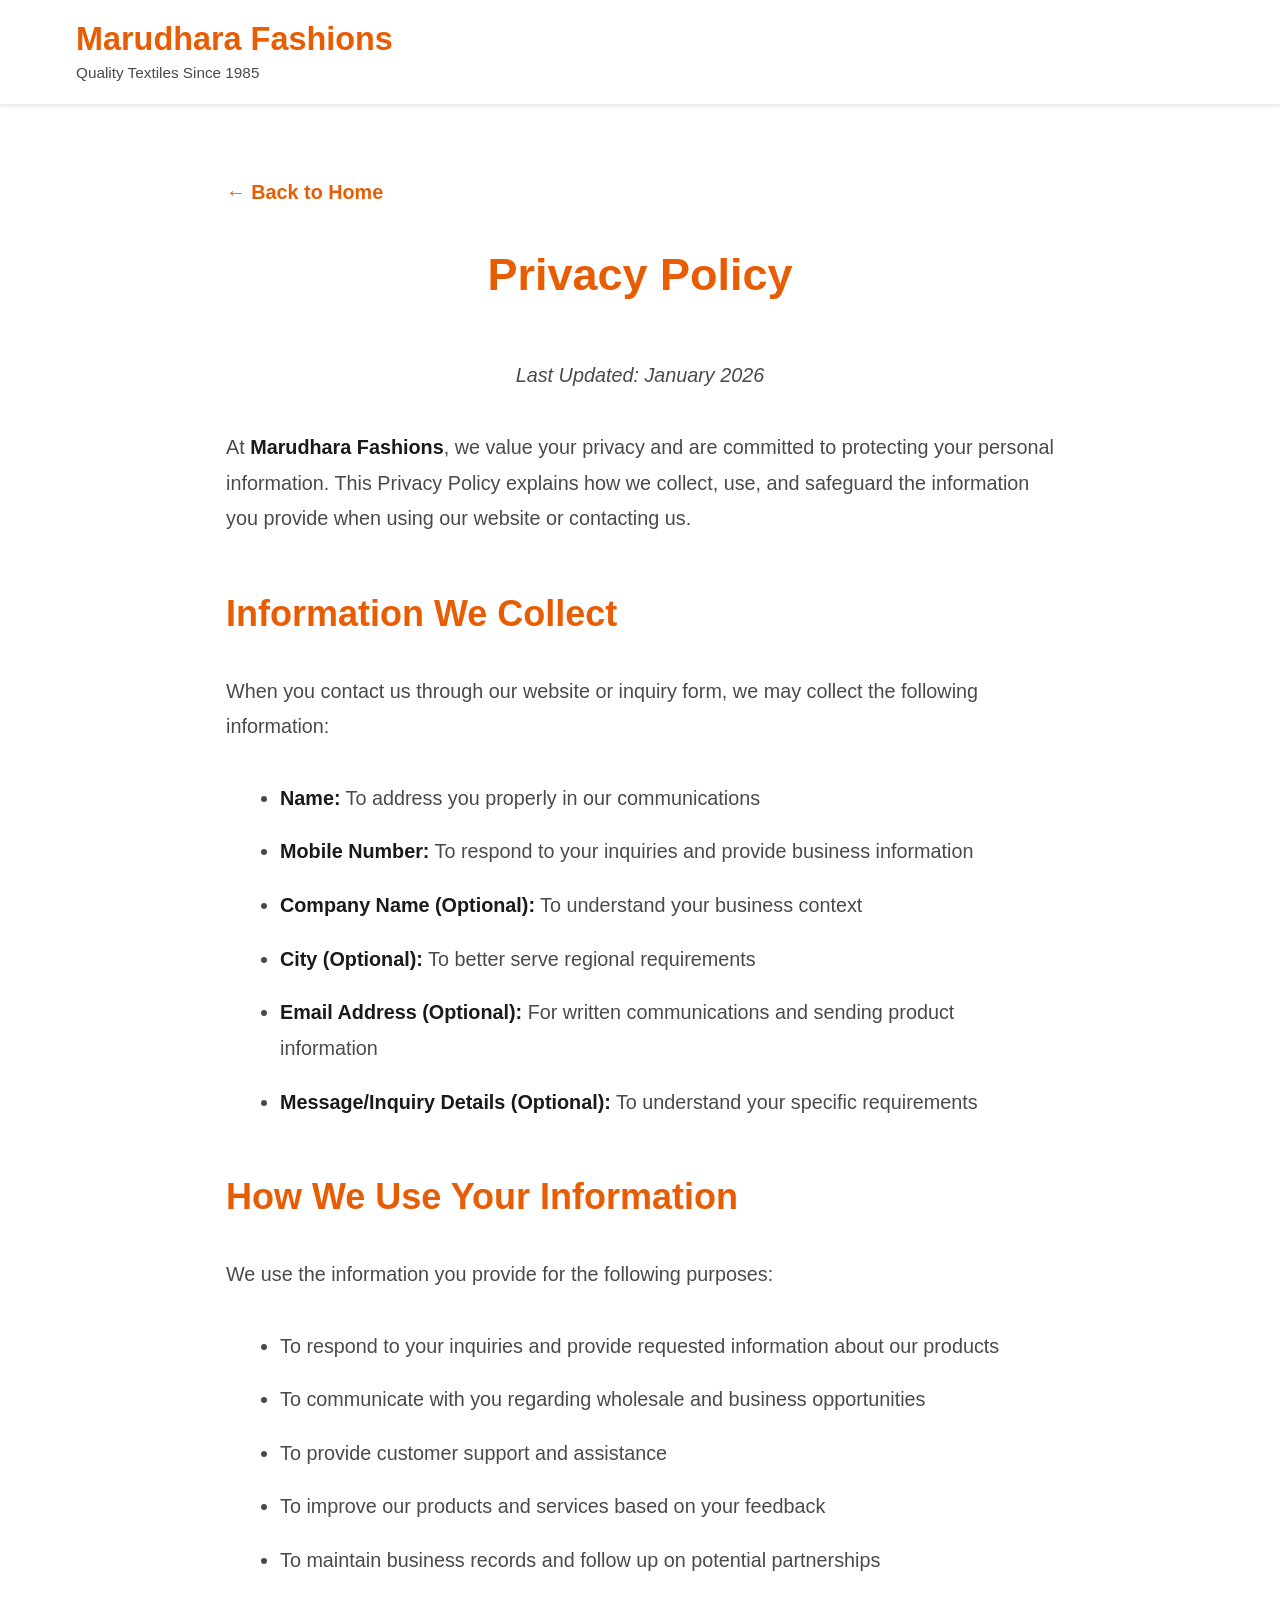
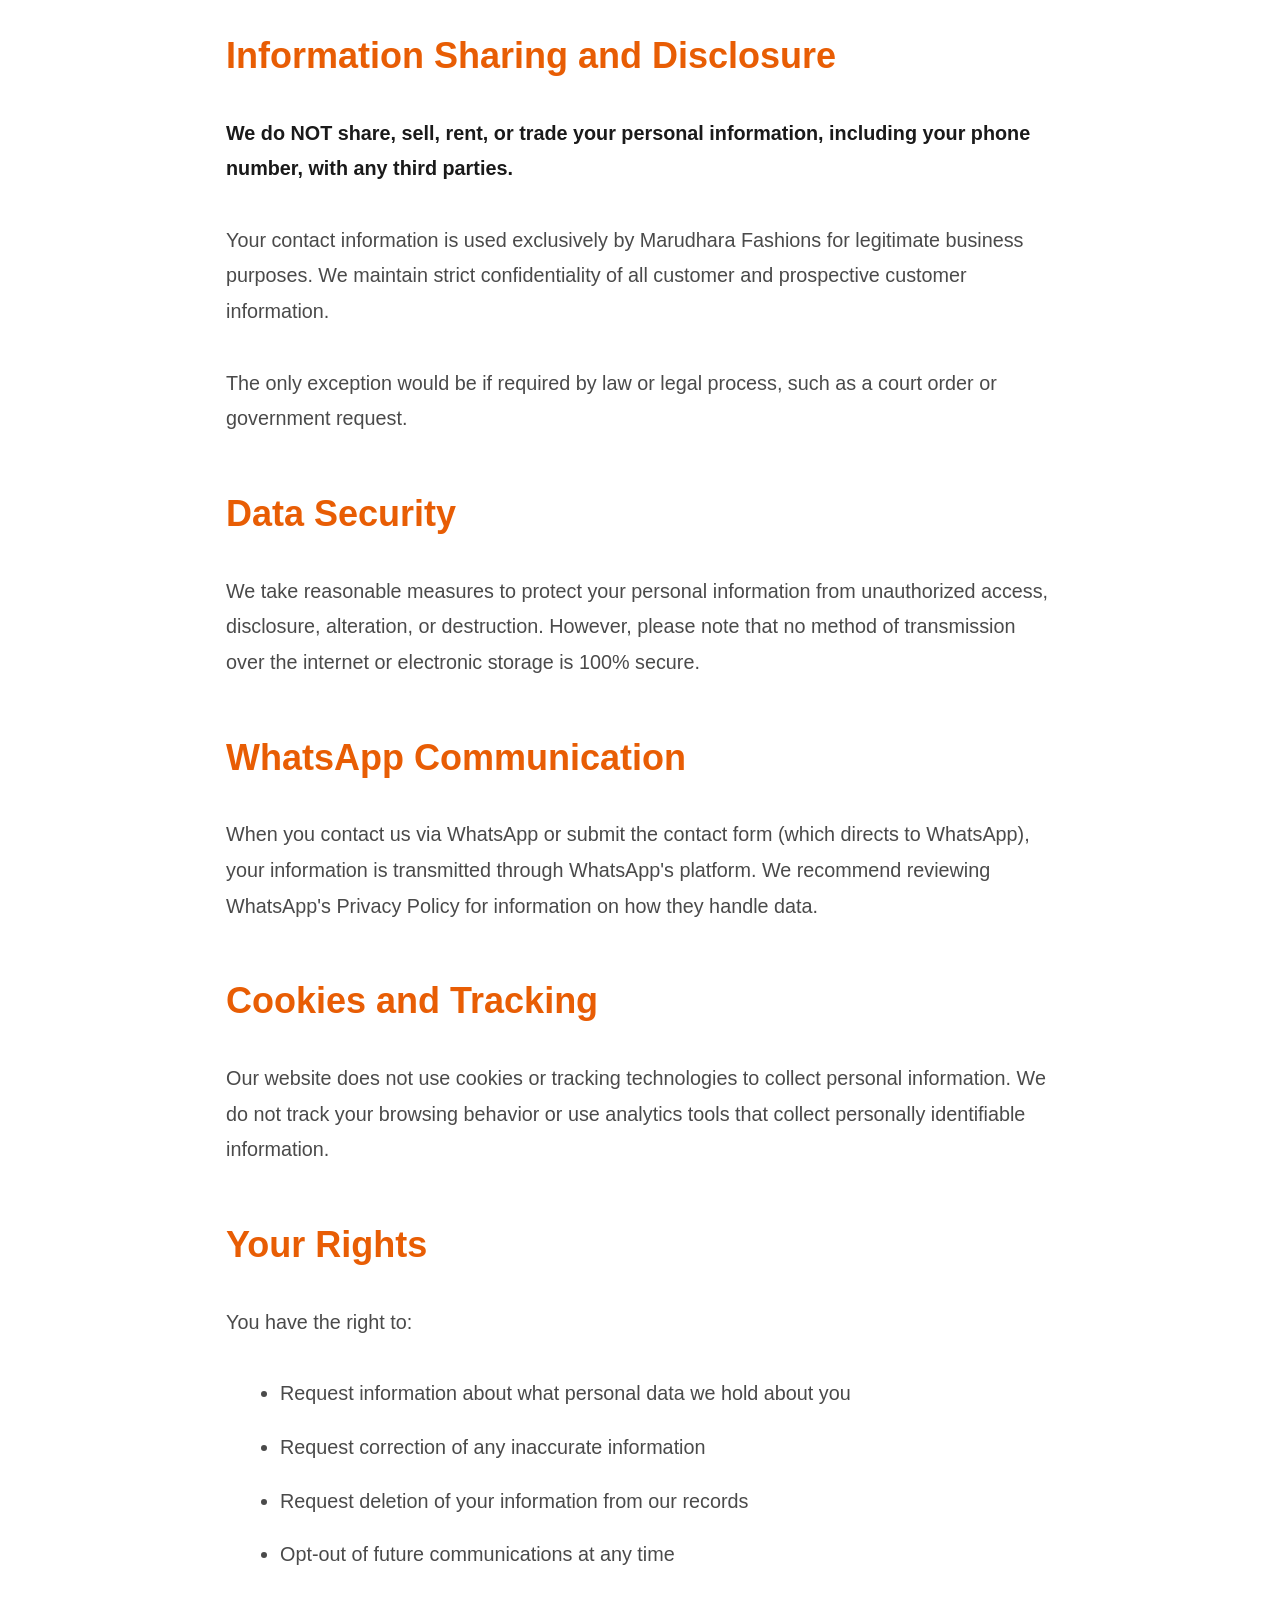
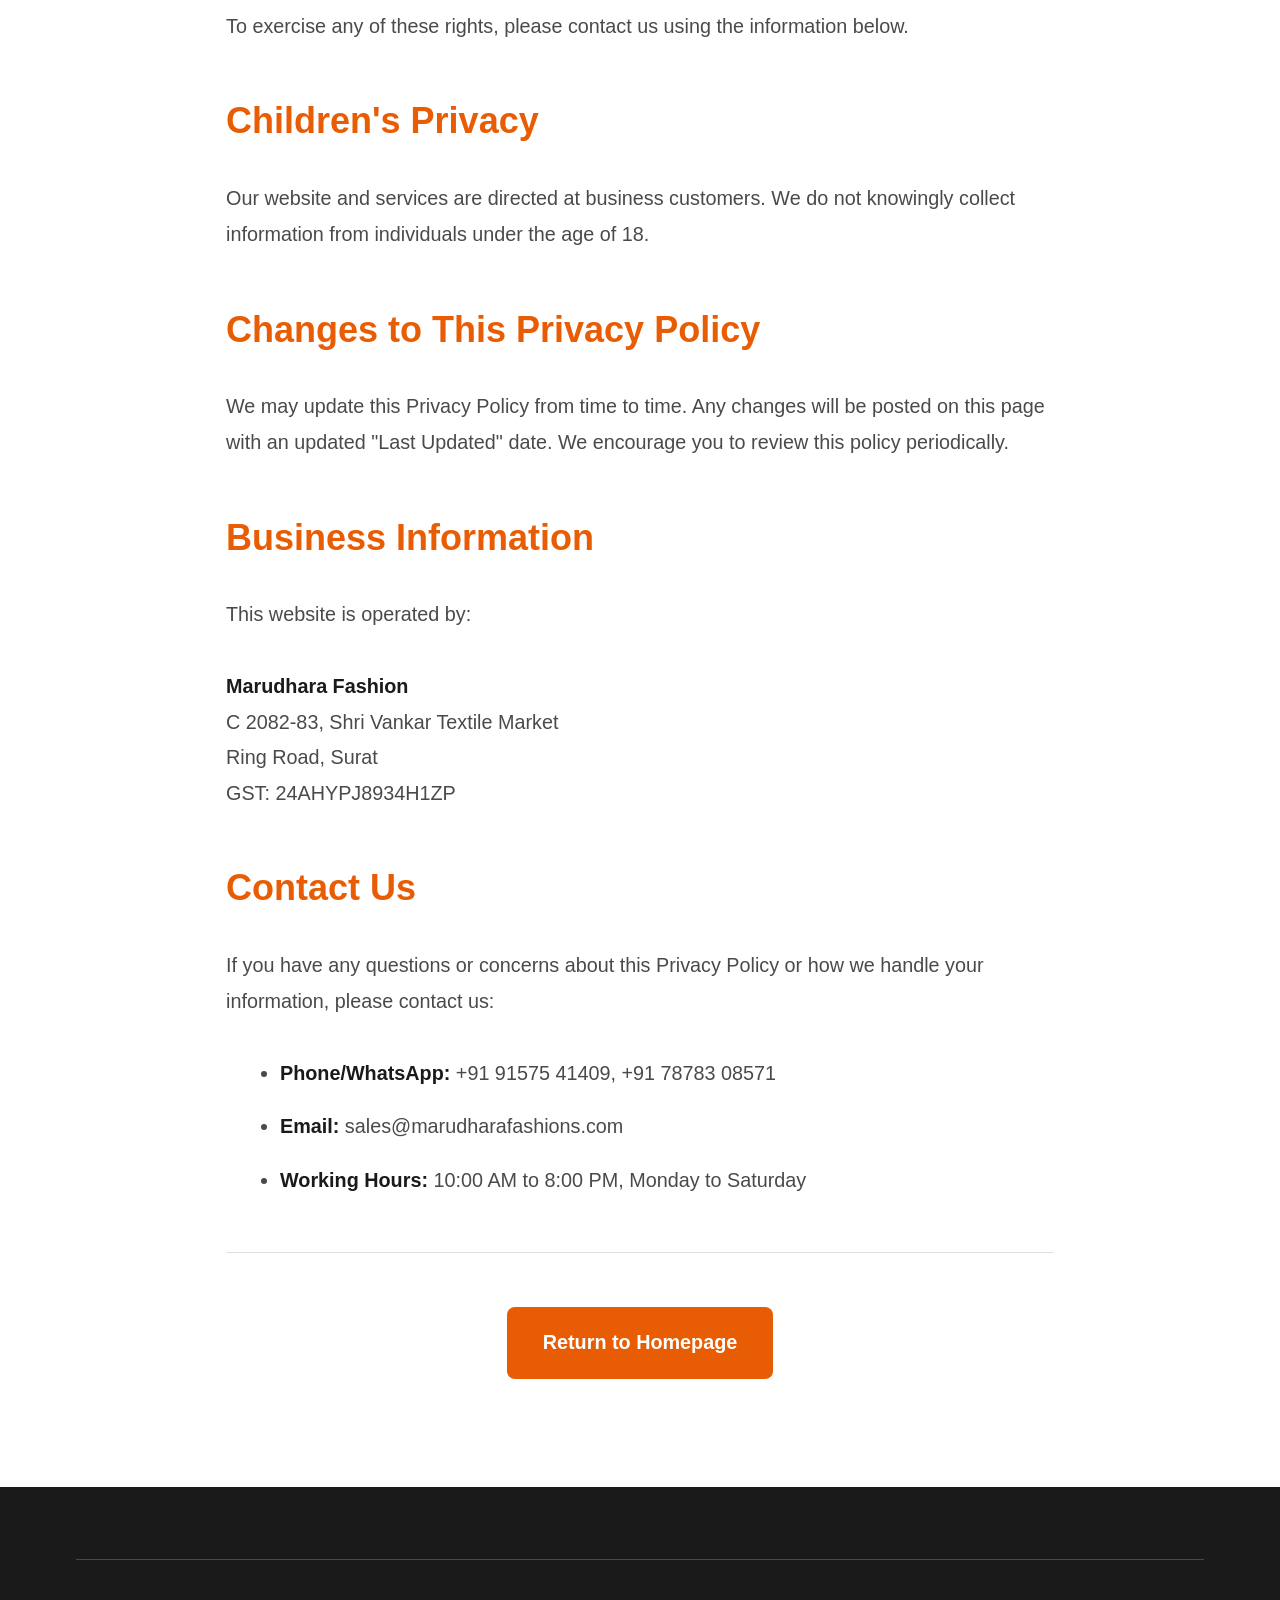
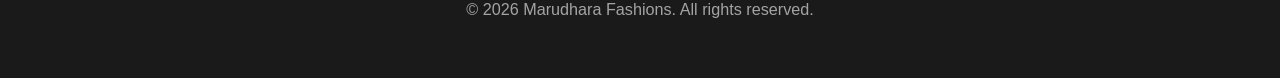
<file: privacy-policy.html>
<!DOCTYPE html>
<html lang="en">
<head>
    <meta charset="UTF-8">
    <meta name="viewport" content="width=device-width, initial-scale=1.0">
    <meta name="description" content="Privacy Policy - Marudhara Fashions">
    <title>Privacy Policy - Marudhara Fashions</title>
    <link rel="stylesheet" href="css/style.css">
    <style>
        .privacy-policy-content {
            max-width: 900px;
            margin: 0 auto;
            padding: var(--spacing-xl) var(--spacing-md);
        }

        .privacy-policy-content h1 {
            color: var(--primary-color);
            margin-bottom: var(--spacing-lg);
            text-align: center;
        }

        .privacy-policy-content h2 {
            color: var(--primary-color);
            margin-top: var(--spacing-lg);
            margin-bottom: var(--spacing-md);
        }

        .privacy-policy-content p,
        .privacy-policy-content ul {
            font-size: 1.1rem;
            color: var(--text-light);
            margin-bottom: var(--spacing-md);
            line-height: 1.8;
        }

        .privacy-policy-content ul {
            padding-left: var(--spacing-lg);
        }

        .privacy-policy-content ul li {
            margin-bottom: var(--spacing-sm);
        }

        .privacy-policy-content strong {
            color: var(--text-dark);
        }

        .back-link {
            display: inline-block;
            margin-bottom: var(--spacing-md);
            font-size: 1.1rem;
            color: var(--primary-color);
            font-weight: 600;
        }

        .back-link:hover {
            text-decoration: underline;
        }

        .last-updated {
            font-size: 0.95rem;
            color: var(--text-light);
            font-style: italic;
            text-align: center;
            margin-bottom: var(--spacing-lg);
        }
    </style>
</head>
<body>
    <!-- Simple Header -->
    <header class="header">
        <nav class="navbar">
            <div class="container">
                <div class="logo">
                    <h1>Marudhara Fashions</h1>
                    <p class="tagline">Quality Textiles Since 1985</p>
                </div>
            </div>
        </nav>
    </header>

    <!-- Privacy Policy Content -->
    <main class="privacy-policy-content">
        <a href="index.html" class="back-link">← Back to Home</a>

        <h1>Privacy Policy</h1>

        <p class="last-updated">Last Updated: January 2026</p>

        <p>At <strong>Marudhara Fashions</strong>, we value your privacy and are committed to protecting your personal information. This Privacy Policy explains how we collect, use, and safeguard the information you provide when using our website or contacting us.</p>

        <h2>Information We Collect</h2>

        <p>When you contact us through our website or inquiry form, we may collect the following information:</p>

        <ul>
            <li><strong>Name:</strong> To address you properly in our communications</li>
            <li><strong>Mobile Number:</strong> To respond to your inquiries and provide business information</li>
            <li><strong>Company Name (Optional):</strong> To understand your business context</li>
            <li><strong>City (Optional):</strong> To better serve regional requirements</li>
            <li><strong>Email Address (Optional):</strong> For written communications and sending product information</li>
            <li><strong>Message/Inquiry Details (Optional):</strong> To understand your specific requirements</li>
        </ul>

        <h2>How We Use Your Information</h2>

        <p>We use the information you provide for the following purposes:</p>

        <ul>
            <li>To respond to your inquiries and provide requested information about our products</li>
            <li>To communicate with you regarding wholesale and business opportunities</li>
            <li>To provide customer support and assistance</li>
            <li>To improve our products and services based on your feedback</li>
            <li>To maintain business records and follow up on potential partnerships</li>
        </ul>

        <h2>Information Sharing and Disclosure</h2>

        <p><strong>We do NOT share, sell, rent, or trade your personal information, including your phone number, with any third parties.</strong></p>

        <p>Your contact information is used exclusively by Marudhara Fashions for legitimate business purposes. We maintain strict confidentiality of all customer and prospective customer information.</p>

        <p>The only exception would be if required by law or legal process, such as a court order or government request.</p>

        <h2>Data Security</h2>

        <p>We take reasonable measures to protect your personal information from unauthorized access, disclosure, alteration, or destruction. However, please note that no method of transmission over the internet or electronic storage is 100% secure.</p>

        <h2>WhatsApp Communication</h2>

        <p>When you contact us via WhatsApp or submit the contact form (which directs to WhatsApp), your information is transmitted through WhatsApp's platform. We recommend reviewing WhatsApp's Privacy Policy for information on how they handle data.</p>

        <h2>Cookies and Tracking</h2>

        <p>Our website does not use cookies or tracking technologies to collect personal information. We do not track your browsing behavior or use analytics tools that collect personally identifiable information.</p>

        <h2>Your Rights</h2>

        <p>You have the right to:</p>

        <ul>
            <li>Request information about what personal data we hold about you</li>
            <li>Request correction of any inaccurate information</li>
            <li>Request deletion of your information from our records</li>
            <li>Opt-out of future communications at any time</li>
        </ul>

        <p>To exercise any of these rights, please contact us using the information below.</p>

        <h2>Children's Privacy</h2>

        <p>Our website and services are directed at business customers. We do not knowingly collect information from individuals under the age of 18.</p>

        <h2>Changes to This Privacy Policy</h2>

        <p>We may update this Privacy Policy from time to time. Any changes will be posted on this page with an updated "Last Updated" date. We encourage you to review this policy periodically.</p>

        <h2>Business Information</h2>

        <p>This website is operated by:</p>

        <p>
            <strong>Marudhara Fashion</strong><br>
            C 2082-83, Shri Vankar Textile Market<br>
            Ring Road, Surat<br>
            GST: 24AHYPJ8934H1ZP
        </p>

        <h2>Contact Us</h2>

        <p>If you have any questions or concerns about this Privacy Policy or how we handle your information, please contact us:</p>

        <ul>
            <li><strong>Phone/WhatsApp:</strong> +91 91575 41409, +91 78783 08571</li>
            <li><strong>Email:</strong> sales@marudharafashions.com</li>
            <li><strong>Working Hours:</strong> 10:00 AM to 8:00 PM, Monday to Saturday</li>
        </ul>

        <hr style="margin: var(--spacing-lg) 0; border: none; border-top: 1px solid var(--border-color);">

        <p style="text-align: center;">
            <a href="index.html" class="btn btn-primary">Return to Homepage</a>
        </p>
    </main>

    <!-- Footer -->
    <footer class="footer">
        <div class="container">
            <div class="footer-bottom">
                <p>&copy; 2026 Marudhara Fashions. All rights reserved.</p>
            </div>
        </div>
    </footer>

    <script src="js/main.js"></script>
</body>
</html>
</file>
<file: css/style.css>
/* =============================================
   VARIABLES & RESET
   ============================================= */
:root {
    /* Colors - Orange with black tint theme */
    --primary-color: #E85D04;        /* Burnt Orange */
    --primary-dark: #9D4200;         /* Dark Orange with black tint */
    --secondary-color: #FFA500;      /* Bright Orange accent */
    --accent-color: #25D366;         /* WhatsApp green */
    --text-dark: #1a1a1a;
    --text-light: #4a4a4a;
    --background-light: #f9f9f9;
    --background-white: #ffffff;
    --border-color: #e0e0e0;
    --success-color: #28a745;

    /* Typography */
    --font-primary: 'Segoe UI', Tahoma, Geneva, Verdana, sans-serif;
    --font-size-base: 18px;          /* Larger base for readability */
    --line-height-base: 1.7;

    /* Spacing */
    --spacing-xs: 0.5rem;
    --spacing-sm: 1rem;
    --spacing-md: 2rem;
    --spacing-lg: 3rem;
    --spacing-xl: 4rem;

    /* Container */
    --container-max-width: 1200px;

    /* Border radius */
    --border-radius: 8px;

    /* Shadows */
    --shadow-sm: 0 2px 4px rgba(0,0,0,0.1);
    --shadow-md: 0 4px 6px rgba(0,0,0,0.1);
    --shadow-lg: 0 10px 20px rgba(0,0,0,0.15);
}

* {
    margin: 0;
    padding: 0;
    box-sizing: border-box;
}

html {
    scroll-behavior: smooth;
    font-size: var(--font-size-base);
}

body {
    font-family: var(--font-primary);
    line-height: var(--line-height-base);
    color: var(--text-dark);
    background-color: var(--background-white);
}

img {
    max-width: 100%;
    height: auto;
    display: block;
}

a {
    color: var(--primary-color);
    text-decoration: none;
    transition: color 0.3s ease;
}

a:hover {
    color: var(--primary-dark);
}

/* =============================================
   TYPOGRAPHY
   ============================================= */
h1, h2, h3, h4, h5, h6 {
    line-height: 1.3;
    margin-bottom: var(--spacing-sm);
    font-weight: 600;
    color: var(--text-dark);
}

h1 { font-size: 2.5rem; }
h2 { font-size: 2rem; }
h3 { font-size: 1.5rem; }
h4 { font-size: 1.25rem; }
h5 { font-size: 1.1rem; }
h6 { font-size: 1rem; }

p {
    margin-bottom: var(--spacing-sm);
    font-size: 1rem;
    color: var(--text-light);
}

.lead {
    font-size: 1.2rem;
    font-weight: 500;
    color: var(--text-dark);
}

/* =============================================
   LAYOUT
   ============================================= */
.container {
    max-width: var(--container-max-width);
    margin: 0 auto;
    padding: 0 var(--spacing-md);
}

section {
    padding: var(--spacing-xl) 0;
}

/* =============================================
   BUTTONS
   ============================================= */
.btn {
    display: inline-flex;
    align-items: center;
    gap: 0.5rem;
    padding: 1rem 2rem;
    font-size: 1.1rem;
    font-weight: 600;
    border: none;
    border-radius: var(--border-radius);
    cursor: pointer;
    transition: all 0.3s ease;
    text-align: center;
    text-decoration: none;
}

.btn-primary {
    background-color: var(--primary-color);
    color: white;
}

.btn-primary:hover {
    background-color: var(--primary-dark);
    transform: translateY(-2px);
    box-shadow: var(--shadow-md);
    color: white;
}

.btn-secondary {
    background-color: transparent;
    color: var(--primary-color);
    border: 2px solid var(--primary-color);
}

.btn-secondary:hover {
    background-color: var(--primary-color);
    color: white;
}

.btn-whatsapp {
    background-color: var(--accent-color);
    color: white;
    font-size: 1.2rem;
    padding: 1.2rem 2.5rem;
}

.btn-whatsapp:hover {
    background-color: #128C7E;
    color: white;
}

.whatsapp-icon {
    width: 24px;
    height: 24px;
}

/* =============================================
   HEADER & NAVIGATION
   ============================================= */
.header {
    background-color: var(--background-white);
    box-shadow: var(--shadow-sm);
    position: sticky;
    top: 0;
    z-index: 1000;
}

.navbar {
    padding: 1rem 0;
}

.navbar .container {
    display: flex;
    justify-content: space-between;
    align-items: center;
}

.logo h1 {
    color: var(--primary-color);
    margin: 0;
    font-size: 1.8rem;
}

.tagline {
    font-size: 0.85rem;
    color: var(--text-light);
    margin: 0;
}

.nav-menu {
    display: flex;
    list-style: none;
    gap: 2rem;
}

.nav-menu a {
    font-size: 1.1rem;
    font-weight: 500;
    color: var(--text-dark);
    padding: 0.5rem 0;
    position: relative;
}

.nav-menu a::after {
    content: '';
    position: absolute;
    bottom: 0;
    left: 0;
    width: 0;
    height: 2px;
    background-color: var(--primary-color);
    transition: width 0.3s ease;
}

.nav-menu a:hover::after {
    width: 100%;
}

.mobile-menu-toggle {
    display: none;
    flex-direction: column;
    gap: 5px;
    background: none;
    border: none;
    cursor: pointer;
}

.mobile-menu-toggle span {
    width: 25px;
    height: 3px;
    background-color: var(--primary-color);
    border-radius: 3px;
    transition: all 0.3s ease;
}

/* =============================================
   HERO SECTION
   ============================================= */
.hero {
    background: linear-gradient(135deg, var(--primary-color) 0%, var(--primary-dark) 100%);
    color: white;
    padding: var(--spacing-xl) 0;
    min-height: 500px;
    display: flex;
    align-items: center;
}

.hero-content {
    text-align: center;
    max-width: 900px;
    margin: 0 auto;
}

.hero-title {
    font-size: 3rem;
    color: white;
    margin-bottom: var(--spacing-md);
    line-height: 1.2;
}

.hero-subtitle {
    font-size: 1.3rem;
    margin-bottom: var(--spacing-lg);
    color: rgba(255, 255, 255, 0.95);
}

.hero-cta {
    display: flex;
    gap: var(--spacing-md);
    justify-content: center;
    flex-wrap: wrap;
}

/* =============================================
   SECTIONS
   ============================================= */
.section-title {
    text-align: center;
    font-size: 2.5rem;
    color: var(--primary-color);
    margin-bottom: var(--spacing-md);
}

.section-subtitle {
    text-align: center;
    font-size: 1.2rem;
    color: var(--text-light);
    margin-bottom: var(--spacing-lg);
}

/* =============================================
   ABOUT SECTION
   ============================================= */
.about {
    background-color: var(--background-light);
}

.about-content {
    display: grid;
    gap: var(--spacing-lg);
}

.about-text p {
    margin-bottom: var(--spacing-md);
    font-size: 1.1rem;
}

.trust-badges {
    display: grid;
    grid-template-columns: repeat(auto-fit, minmax(200px, 1fr));
    gap: var(--spacing-md);
    margin-top: var(--spacing-lg);
}

.badge {
    background-color: white;
    padding: var(--spacing-md);
    border-radius: var(--border-radius);
    text-align: center;
    box-shadow: var(--shadow-sm);
    transition: transform 0.3s ease, box-shadow 0.3s ease;
}

.badge:hover {
    transform: translateY(-5px);
    box-shadow: var(--shadow-md);
}

.badge-icon {
    font-size: 3rem;
    margin-bottom: var(--spacing-sm);
}

.badge h3 {
    color: var(--primary-color);
    margin-bottom: 0.5rem;
}

.badge p {
    margin: 0;
    font-size: 1rem;
}

/* =============================================
   PRODUCT RANGE SECTION
   ============================================= */
.product-range {
    background-color: var(--background-white);
}

.product-types {
    display: grid;
    grid-template-columns: repeat(auto-fit, minmax(250px, 1fr));
    gap: var(--spacing-md);
    margin-bottom: var(--spacing-lg);
}

.product-type-card {
    background: linear-gradient(135deg, var(--primary-color), var(--primary-dark));
    color: white;
    padding: var(--spacing-md);
    border-radius: var(--border-radius);
    text-align: center;
    transition: transform 0.3s ease, box-shadow 0.3s ease;
}

.product-type-card:hover {
    transform: translateY(-5px);
    box-shadow: var(--shadow-lg);
}

.product-type-card h3 {
    color: white;
    margin-bottom: var(--spacing-sm);
}

.product-type-card p {
    color: rgba(255, 255, 255, 0.9);
    margin: 0;
}

.features {
    display: flex;
    justify-content: center;
    gap: var(--spacing-lg);
    flex-wrap: wrap;
    margin-top: var(--spacing-lg);
}

.feature {
    font-size: 1.2rem;
    font-weight: 600;
    color: var(--success-color);
    padding: 0.75rem 1.5rem;
    background-color: var(--background-light);
    border-radius: var(--border-radius);
}

/* =============================================
   PRODUCTS GALLERY SECTION
   ============================================= */
.products-gallery {
    background-color: var(--background-light);
}

.products-grid {
    display: grid;
    grid-template-columns: repeat(auto-fill, minmax(280px, 1fr));
    gap: var(--spacing-md);
}

.product-card {
    background-color: white;
    border-radius: var(--border-radius);
    overflow: hidden;
    box-shadow: var(--shadow-sm);
    transition: transform 0.3s ease, box-shadow 0.3s ease;
}

.product-card:hover {
    transform: translateY(-5px);
    box-shadow: var(--shadow-lg);
}

.product-image {
    width: 100%;
    height: 300px;
    object-fit: cover;
}

.product-info {
    padding: var(--spacing-md);
}

.product-name {
    font-size: 1.2rem;
    font-weight: 600;
    color: var(--text-dark);
    margin-bottom: 0.5rem;
}

.product-category {
    display: inline-block;
    background-color: var(--primary-color);
    color: white;
    padding: 0.25rem 0.75rem;
    border-radius: 20px;
    font-size: 0.85rem;
    font-weight: 500;
}

.no-products-message {
    grid-column: 1 / -1;
    text-align: center;
    padding: var(--spacing-xl);
    background-color: white;
    border-radius: var(--border-radius);
}

.no-products-message p {
    font-size: 1.1rem;
    color: var(--text-light);
}

.no-products-message code {
    background-color: var(--background-light);
    padding: 0.25rem 0.5rem;
    border-radius: 4px;
    font-family: monospace;
}

/* =============================================
   CONTACT SECTION
   ============================================= */
.contact {
    background-color: var(--background-white);
}

.contact-content {
    display: grid;
    grid-template-columns: 1fr 1fr;
    gap: var(--spacing-xl);
}

.contact-info h3,
.contact-form-wrapper h3 {
    font-size: 1.8rem;
    color: var(--primary-color);
    margin-bottom: var(--spacing-md);
}

.contact-item {
    margin-bottom: var(--spacing-md);
}

.contact-item h4 {
    font-size: 1.2rem;
    color: var(--text-dark);
    margin-bottom: var(--spacing-xs);
}

.contact-item p {
    font-size: 1.1rem;
    margin: 0;
}

.contact-item a {
    font-weight: 500;
    font-size: 1.1rem;
}

.whatsapp-cta {
    margin-top: var(--spacing-lg);
}

/* Contact Form */
.contact-form {
    background-color: var(--background-light);
    padding: var(--spacing-lg);
    border-radius: var(--border-radius);
}

.form-group {
    margin-bottom: var(--spacing-md);
}

.form-group label {
    display: block;
    font-weight: 600;
    margin-bottom: var(--spacing-xs);
    color: var(--text-dark);
    font-size: 1rem;
}

.form-group input,
.form-group textarea {
    width: 100%;
    padding: 0.9rem;
    font-size: 1rem;
    border: 2px solid var(--border-color);
    border-radius: var(--border-radius);
    font-family: var(--font-primary);
    transition: border-color 0.3s ease;
}

.form-group input:focus,
.form-group textarea:focus {
    outline: none;
    border-color: var(--primary-color);
}

.form-note {
    font-size: 0.9rem;
    color: var(--text-light);
    margin-top: var(--spacing-md);
    text-align: center;
}

.form-note a {
    color: var(--primary-color);
    text-decoration: underline;
}

/* =============================================
   FOOTER
   ============================================= */
.footer {
    background-color: var(--text-dark);
    color: white;
    padding: var(--spacing-xl) 0 var(--spacing-md);
}

.footer-content {
    display: grid;
    grid-template-columns: repeat(auto-fit, minmax(250px, 1fr));
    gap: var(--spacing-lg);
    margin-bottom: var(--spacing-lg);
}

.footer-section h3,
.footer-section h4 {
    color: var(--secondary-color);
    margin-bottom: var(--spacing-md);
}

.footer-section p {
    color: rgba(255, 255, 255, 0.8);
}

.footer-section ul {
    list-style: none;
}

.footer-section ul li {
    margin-bottom: var(--spacing-xs);
}

.footer-section ul li a {
    color: rgba(255, 255, 255, 0.8);
    transition: color 0.3s ease;
}

.footer-section ul li a:hover {
    color: var(--secondary-color);
}

.footer-legal {
    border-top: 1px solid rgba(255, 255, 255, 0.2);
    padding-top: var(--spacing-md);
    margin-bottom: var(--spacing-md);
}

.footer-legal p {
    font-size: 0.95rem;
    color: rgba(255, 255, 255, 0.7);
    text-align: center;
}

.footer-bottom {
    text-align: center;
    padding-top: var(--spacing-md);
    border-top: 1px solid rgba(255, 255, 255, 0.2);
}

.footer-bottom p {
    color: rgba(255, 255, 255, 0.6);
    font-size: 0.9rem;
}

/* =============================================
   RESPONSIVE DESIGN
   ============================================= */
@media (max-width: 968px) {
    .contact-content {
        grid-template-columns: 1fr;
    }
}

@media (max-width: 768px) {
    :root {
        --font-size-base: 16px;
    }

    .nav-menu {
        position: fixed;
        left: -100%;
        top: 80px;
        flex-direction: column;
        background-color: var(--background-white);
        width: 100%;
        text-align: center;
        transition: left 0.3s ease;
        box-shadow: var(--shadow-md);
        padding: var(--spacing-md) 0;
        gap: 0;
    }

    .nav-menu.active {
        left: 0;
    }

    .nav-menu li {
        padding: var(--spacing-sm) 0;
    }

    .mobile-menu-toggle {
        display: flex;
    }

    .mobile-menu-toggle.active span:nth-child(1) {
        transform: rotate(45deg) translate(8px, 8px);
    }

    .mobile-menu-toggle.active span:nth-child(2) {
        opacity: 0;
    }

    .mobile-menu-toggle.active span:nth-child(3) {
        transform: rotate(-45deg) translate(7px, -7px);
    }

    .hero-title {
        font-size: 2rem;
    }

    .hero-subtitle {
        font-size: 1.1rem;
    }

    .hero-cta {
        flex-direction: column;
        align-items: center;
    }

    .section-title {
        font-size: 2rem;
    }

    h1 { font-size: 2rem; }
    h2 { font-size: 1.75rem; }
    h3 { font-size: 1.4rem; }

    .product-types {
        grid-template-columns: 1fr;
    }

    .features {
        flex-direction: column;
        gap: var(--spacing-sm);
    }
}

@media (max-width: 480px) {
    .container {
        padding: 0 var(--spacing-sm);
    }

    section {
        padding: var(--spacing-md) 0;
    }

    .hero {
        padding: var(--spacing-lg) 0;
        min-height: 400px;
    }

    .hero-title {
        font-size: 1.75rem;
    }

    .btn {
        padding: 0.9rem 1.5rem;
        font-size: 1rem;
    }

    .products-grid {
        grid-template-columns: 1fr;
    }
}

/* =============================================
   ACCESSIBILITY
   ============================================= */
.sr-only {
    position: absolute;
    width: 1px;
    height: 1px;
    padding: 0;
    margin: -1px;
    overflow: hidden;
    clip: rect(0, 0, 0, 0);
    white-space: nowrap;
    border-width: 0;
}

/* Focus styles for keyboard navigation */
a:focus,
button:focus,
input:focus,
textarea:focus {
    outline: 3px solid var(--secondary-color);
    outline-offset: 2px;
}

/* High contrast mode support */
@media (prefers-contrast: high) {
    :root {
        --primary-color: #000000;
        --text-dark: #000000;
        --border-color: #000000;
    }
}
</file>
